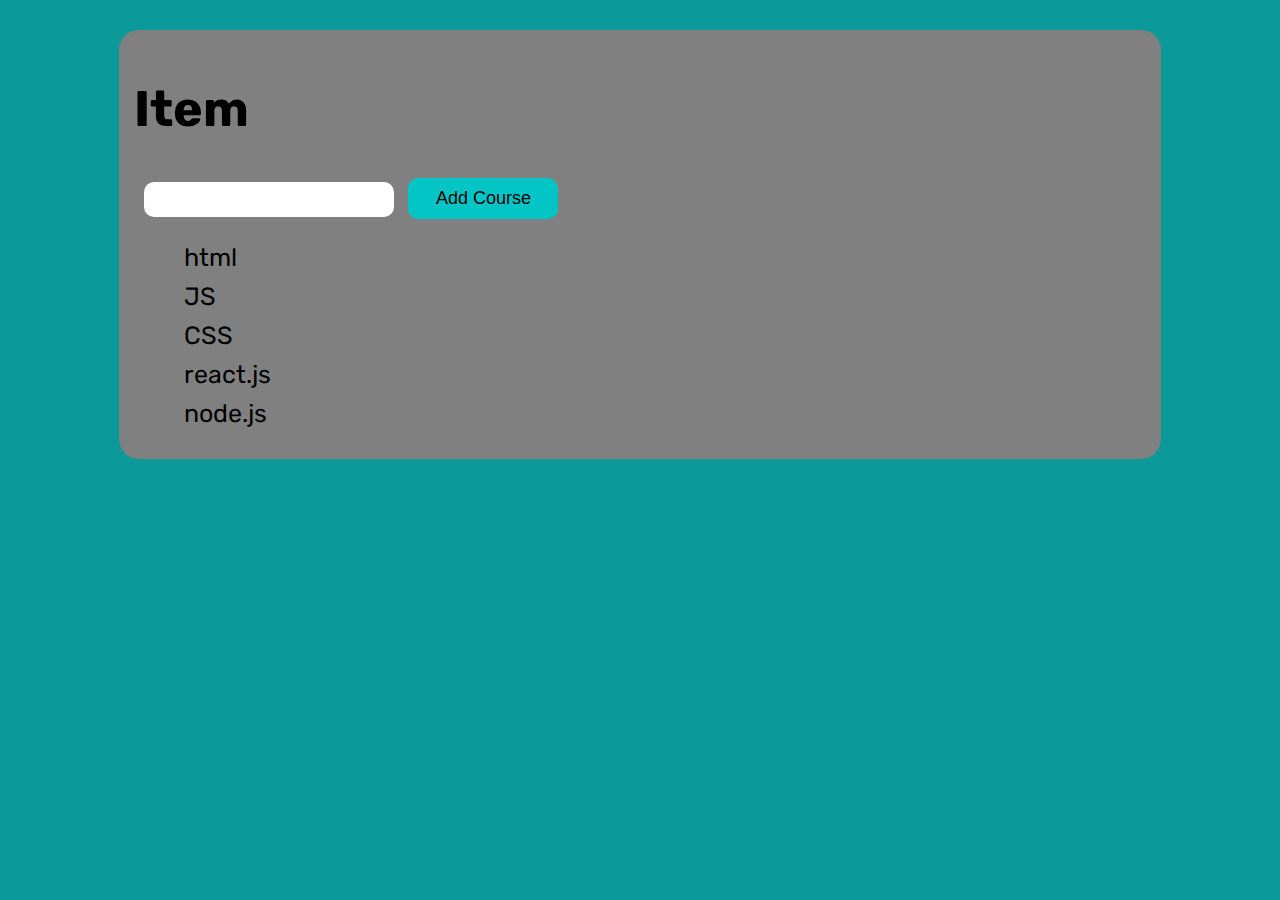
<file: jsparctice1/index.html>
<!DOCTYPE <!DOCTYPE html>
<html>
    <head>
        <meta charset="utf-8" />
        <title>JS practice 1</title>
        <meta name="viewport" content="width=device-width, initial-scale=1">
        <link href="https://fonts.googleapis.com/css?family=Rubik&display=swap" rel="stylesheet">
        <link rel="stylesheet" type="text/css" media="screen" href="style.css" />
    </head>
    <body>
        <div class="container">
            <h1 id="heading"> Item </h1>
            <form>
                <input type="text" id="input" required>
                <button type="button" onclick="List()" id="button">Add Course</button>
            </form>
            
            <ul id="List">
                <li> html </li>
                <li> JS </li>
                <li> CSS </li>
                <li> react.js </li>
                <li> node.js </li>
            </ul>
        </div>






        <script src="main.js"></script>
    </body>
</html>
</file>
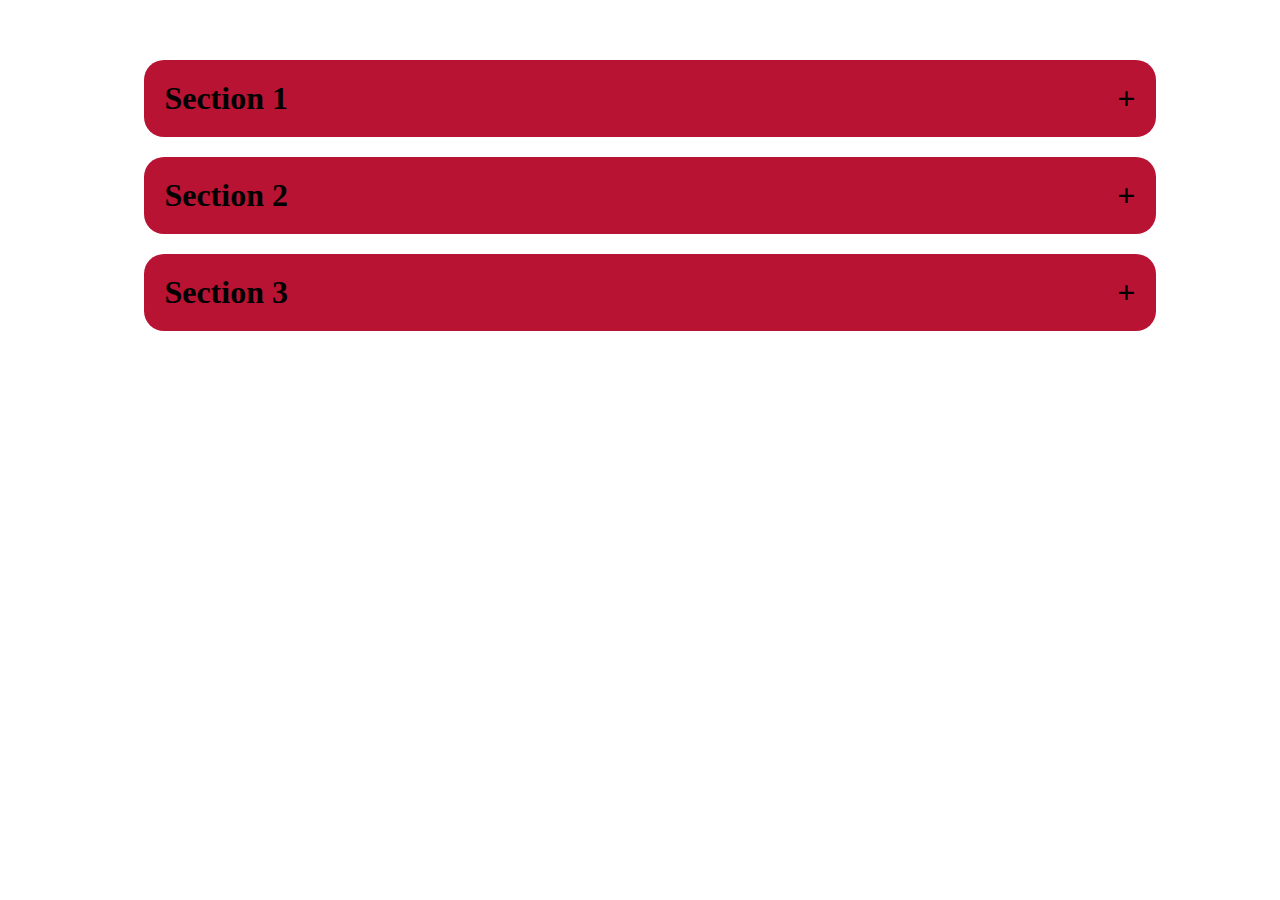
<file: jspractice2/index.html>
<!DOCTYPE <!DOCTYPE html>
<html>

    <head>
        <meta charset="utf-8" />
        <title>JS practice 2</title>
        <meta name="viewport" content="width=device-width, initial-scale=1">
        <link href="https://fonts.googleapis.com/css?family=Rubik&display=swap" rel="stylesheet">
        <link rel="stylesheet" type="text/css" media="screen" href="style.css" />
    </head>
    <body>

        <div class="container">
            <button class="btn">Section 1</button>
            <div class="description">
                <p>1 Lorem ipsum dolor, sit amet consectetur
                    adipisicing elit. Quidem modi maxime enim
                    sit rerum illo autem mollitia sequi hic
                    laborum odio soluta, magnam cum voluptates?</p>
            </div>
            <button class="btn">Section 2</button>
            <div class="description">
                <p>2 Lorem ipsum dolor, sit amet consectetur
                    adipisicing elit. Quidem modi maxime enim
                    sit rerum illo autem mollitia sequi hic
                    laborum odio soluta, magnam cum voluptates?</p>
            </div>
            <button class="btn">Section 3</button>
            <div class="description">
                <p>3 Lorem ipsum dolor, sit amet consectetur
                    adipisicing elit. Quidem modi maxime enim
                    sit rerum illo autem mollitia sequi hic
                    laborum odio soluta, magnam cum voluptates?</p>
            </div>
        </div>






        <script src="main.js"></script>
    </body>
</html>
</file>
<file: jsparctice1/style.css>
body{
    background-color: rgb(11, 153, 153);
    font-family: 'Rubik', sans-serif;
}
.container{
    width: 80% ;
    margin: auto;
    margin-top: 30px;
    background-color: gray;
    padding: 15px;
    border-radius: 20px;
}

h1{
    font-size: 50px;
    text-transform: capitalize;
}

button{
    background-color: rgb(4, 197, 197);
    border: 0ch;
    width: 150px;
    padding: 10px;
    font-size: 18px;
    border-radius: 10px;
    outline: 0ch;
}
button:hover{
    background-color: aqua;
}

li{
    font-size: 25px;
    list-style: none;
    margin: 10px;
    cursor: pointer;
}
#input{
    border-radius: 10px;
    width: 250px;
    height: 35px;
    margin: 10px;
    padding: 10px;
    border: 0;
    outline: 0ch;
}

.active{
    background-color: rgb(4, 197, 197);
    padding: 10px;
}
</file>
<file: jspractice2/style.css>
.container{
    width: 80%;
    margin: 50px auto;
}

.btn{
    width: 100%;
    border: 0ch;
    background-color: rgb(185, 19, 52);
    font-size: 2rem;
    font-family: 'Baloo Chettan', cursive;
    font-weight: 850;
    padding: 20px;
    text-align: left;
    border-radius: 20px;
    outline: 0ch;
    cursor: pointer;
    margin: 10px;
}

.btn:after {
    content: "+";
    float: right;
    font-weight: bold;
}

.active:after{
    content: "-";
}

.btn:hover{
    background-color: rgb(241, 6, 53);
}

.description{
    padding: 0 20px;
    max-height: 0;
    overflow: hidden;
    transition: 0.6s;
}
</file>
